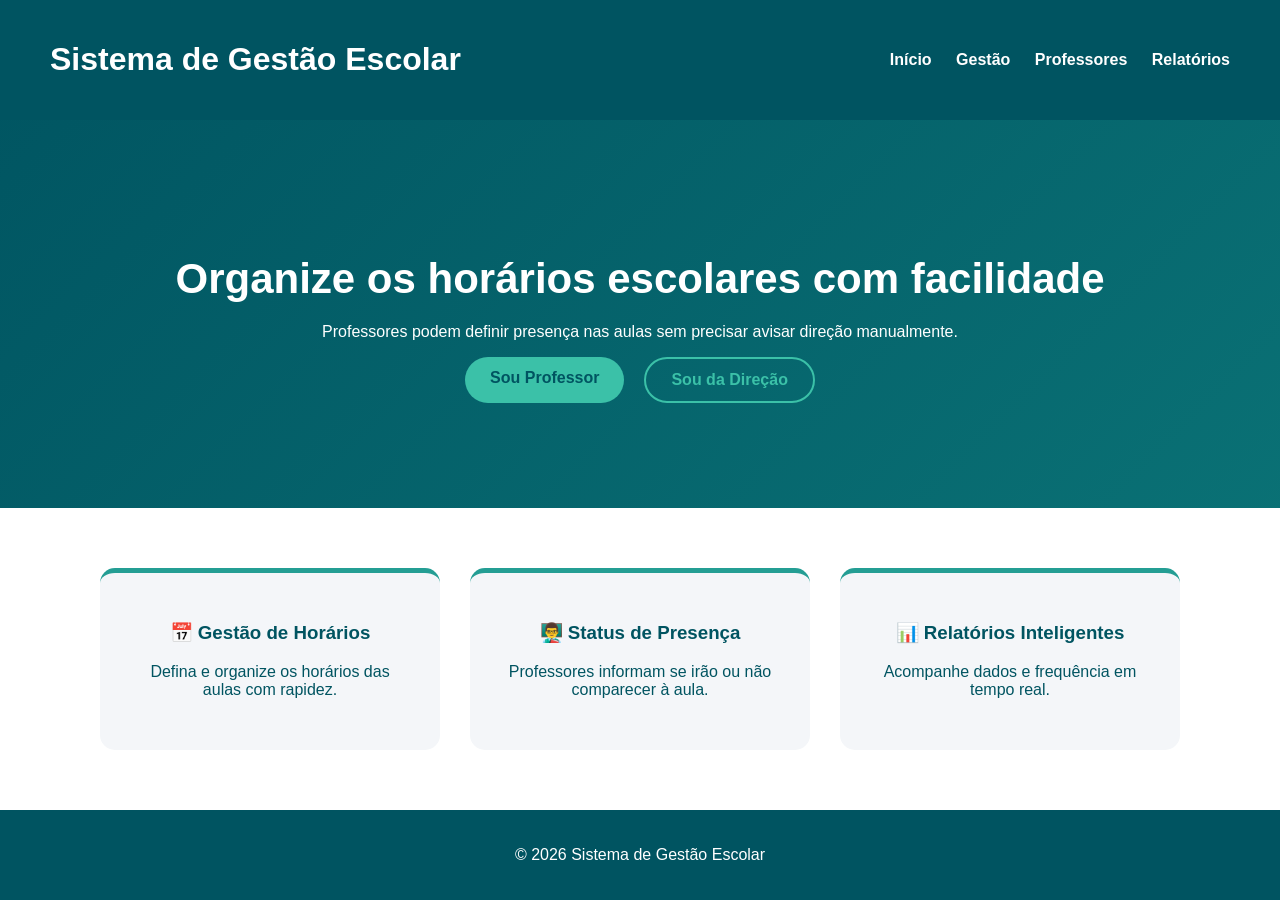
<file: index.html>
<!DOCTYPE html>
<html lang="pt-br">
<head>
<meta charset="UTF-8">
<meta name="viewport" content="width=device-width, initial-scale=1">
<title>Gestão Escolar - Início</title>

<link rel="stylesheet" href="style.css">

</head>
<body class="home">

<header class="home-header">
    <h1>Sistema de Gestão Escolar</h1>
    <button class="menu-toggle">☰</button>
    <nav>
        <a href="index.html" class="active">Início</a>
        <a href="gestao.html">Gestão</a>
        <a href="professores.html">Professores</a>
        <a href="relatorios.html">Relatórios</a>
    </nav>
</header>

<section class="hero">
    <div class="hero-content">
        <h1>Organize os horários escolares com facilidade</h1>
        <p>Professores podem definir presença nas aulas sem precisar avisar direção manualmente.</p>
        <div class="hero-buttons">
            <a href="#" id="btnProfessor" class="btn primary">Sou Professor</a>
            <a href="#" id="btnDirecao" class="btn secondary">Sou da Direção</a>
        </div>
    </div>
</section>

<!-- LOGIN MODAL -->
<div id="loginModal" class="modal hide">
    <div class="modal-content">
        <div class="modal-header">
            <h3 id="loginTitle">Login</h3>
            <button class="close-btn" id="closeModal">&times;</button>
        </div>
        <div class="modal-body">
            <form id="loginForm" class="form-login">
                <div class="form-group">
                    <label for="username">Usuário</label>
                    <input type="text" id="username" required>
                </div>
                <div class="form-group">
                    <label for="password">Senha</label>
                    <input type="password" id="password" required>
                </div>
                <button type="submit" class="btn btn-primary">Entrar</button>
            </form>
        </div>
    </div>
</div>

<section class="features">
    <div class="feature-card">
        <h3>📅 Gestão de Horários</h3>
        <p>Defina e organize os horários das aulas com rapidez.</p>
    </div>

    <div class="feature-card">
        <h3>👨‍🏫 Status de Presença</h3>
        <p>Professores informam se irão ou não comparecer à aula.</p>
    </div>

    <div class="feature-card">
        <h3>📊 Relatórios Inteligentes</h3>
        <p>Acompanhe dados e frequência em tempo real.</p>
    </div>
</section>

<footer>
    <p>© 2026 Sistema de Gestão Escolar</p>
</footer>

<script src="script.js"></script>
</body>
</html>
</file>
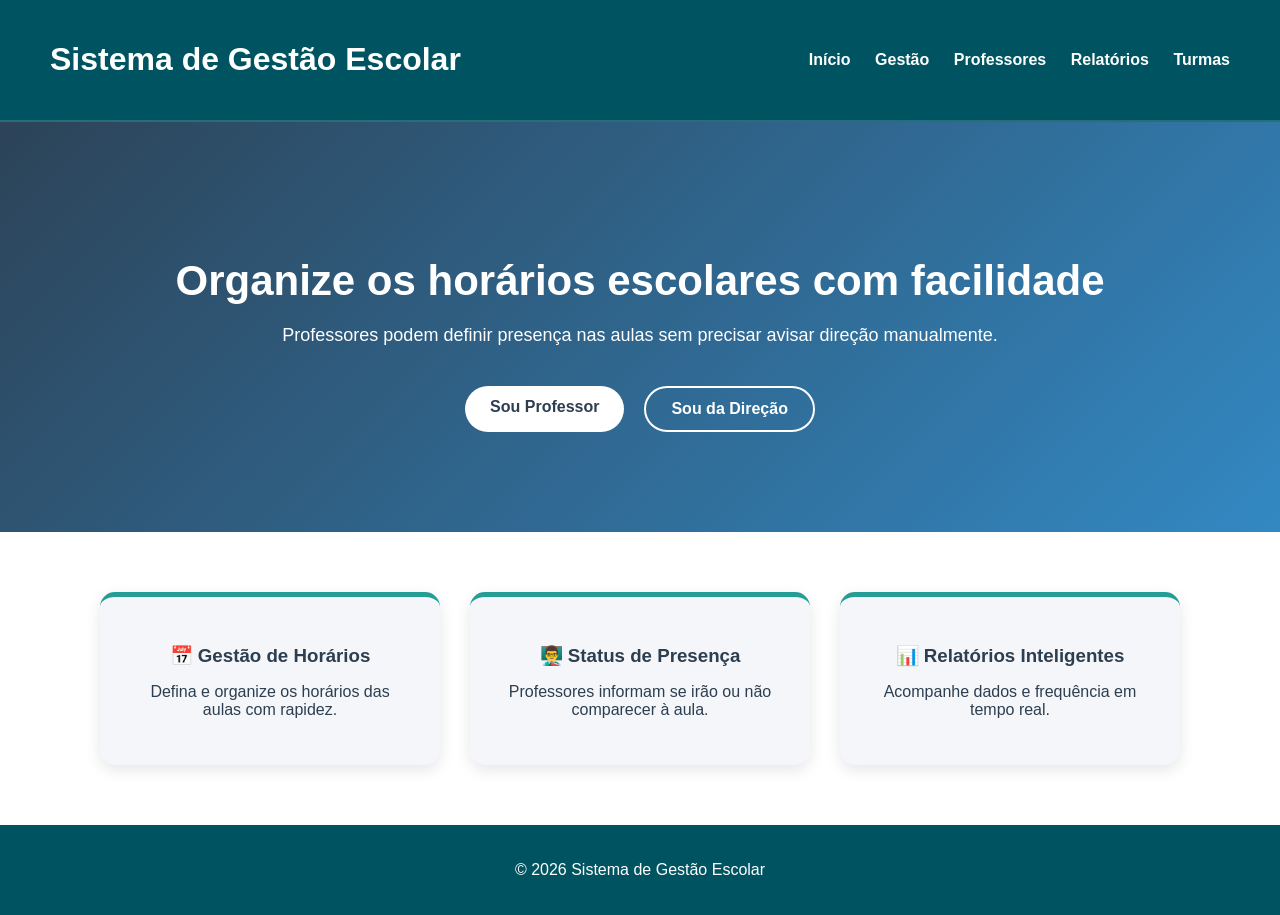
<file: dashboard.html>
<!DOCTYPE html>
<html lang="pt-br">
<head>
    <meta charset="UTF-8">
    <title>Gestão Escolar - Início</title>
    <link rel="stylesheet" href="style.css">
</head>
<body class="home">

    <header class="home-header">
        <h1>Sistema de Gestão Escolar</h1>
        <nav>
            <a href="dashboard.html">Início</a>
            <a href="gestao.html">Gestão</a>
            <a href="#">Professores</a>
            <a href="#">Relatórios</a>
            <a href="#">Turmas</a>
        </nav>
    </header>
    
    <section class="hero">
        <div class="hero-content">
            <h1>Organize os horários escolares com facilidade</h1>
            <p>Professores podem definir presença nas aulas sem precisar avisar direção manualmente.</p>

            <div class="hero-buttons">
                <a href="#" class="btn primary">Sou Professor</a>
                <a href="#" class="btn secondary">Sou da Direção</a>
            </div>
        </div>
    </section>

    <section class="features">
        <div class="feature-card">
            <h3>📅 Gestão de Horários</h3>
            <p>Defina e organize os horários das aulas com rapidez.</p>
        </div>

        <div class="feature-card">
            <h3>👨‍🏫 Status de Presença</h3>
            <p>Professores informam se irão ou não comparecer à aula.</p>
        </div>

        <div class="feature-card">
            <h3>📊 Relatórios Inteligentes</h3>
            <p>Acompanhe dados e frequência em tempo real.</p>
        </div>
    </section>

    <footer>
        <p>© 2026 Sistema de Gestão Escolar</p>
    </footer>
<style>
/* ===== Página Inicial ===== */

body, html {
    font-family: Arial, Helvetica, sans-serif;
}

.home {
    background: linear-gradient(135deg, #2c3e50, #3498db);
    color: white;
}

.home-header {
    display: flex;
    justify-content: space-between;
    align-items: center;
    padding: 20px 50px;
    border-bottom: 2px solid rgba(255,255,255,0.15);
}

.logo {
    font-size: 22px;
    font-weight: bold;
}

.home-header nav a {
    margin-left: 20px;
    color: white;
    text-decoration: none;
    font-weight: bold;
}

.home-header nav a:hover {
    text-decoration: underline;
}

.hero {
    text-align: center;
    padding: 100px 20px;
}

.hero h1 {
    font-size: 42px;
    margin-bottom: 20px;
}

.hero p {
    font-size: 18px;
    margin-bottom: 40px;
}

.hero-buttons {
    display: flex;
    justify-content: center;
    gap: 20px;
}

.btn {
    padding: 12px 25px;
    border-radius: 30px;
    text-decoration: none;
    font-weight: bold;
    transition: 0.3s;
}

.primary {
    background: white;
    color: #2c3e50;
}

.primary:hover {
    background: #ecf0f1;
}

.secondary {
    border: 2px solid white;
    color: white;
}

.secondary:hover {
    background: rgba(255,255,255,0.2);
}

.features {
    background: white;
    color: #2c3e50;
    display: flex;
    justify-content: center;
    gap: 30px;
    padding: 60px 20px;
    flex-wrap: wrap;
}

.feature-card {
    background: #f4f6f9;
    padding: 30px;
    border-radius: 15px;
    width: 280px;
    text-align: center;
    box-shadow: 0 5px 15px rgba(0,0,0,0.1);
}

.feature-card h3 {
    margin-bottom: 15px;
}
</style>
</html>
</file>
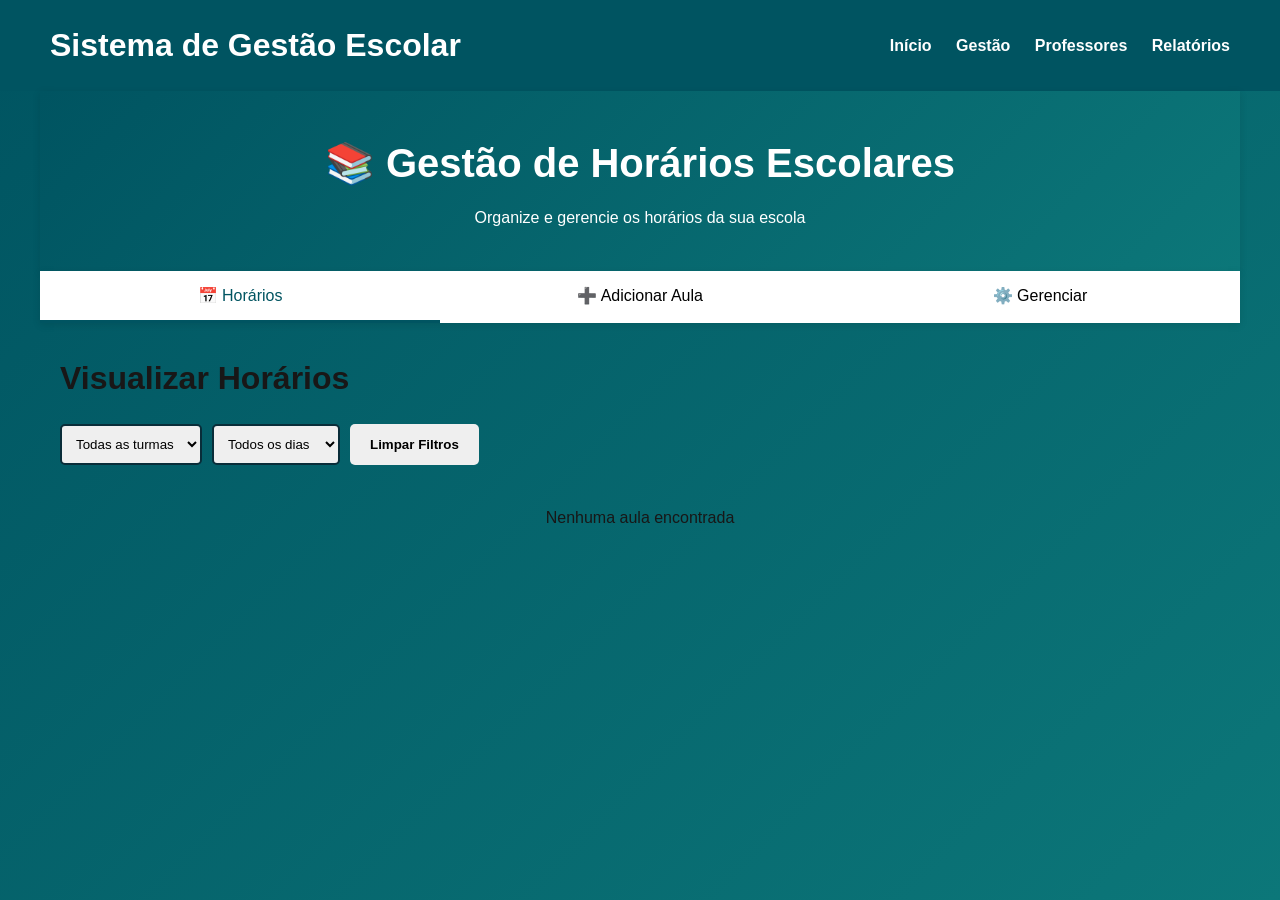
<file: gestao.html>
<!DOCTYPE html>
<html lang="pt-BR">

<head>

<meta charset="UTF-8">
<meta name="viewport" content="width=device-width, initial-scale=1.0">

<title>Gestão Escolar - Horários</title>

<link rel="stylesheet" href="gestao.css">

</head>

<body class="home">

<header class="home-header">

<h1>Sistema de Gestão Escolar</h1>

<button class="menu-toggle">☰</button>

<nav>

<a href="index.html">Início</a>
<a href="gestao.html" class="active">Gestão</a>
<a href="professores.html">Professores</a>
<a href="relatorios.html">Relatórios</a>

</nav>

</header>


<div class="container">

<header class="header">

<div class="header-content">

<h1>📚 Gestão de Horários Escolares</h1>

<p>Organize e gerencie os horários da sua escola</p>

</div>

</header>


<nav class="navbar">

<button class="nav-btn active" data-view="horarios">📅 Horários</button>

<button class="nav-btn" data-view="adicionar">➕ Adicionar Aula</button>

<button class="nav-btn" data-view="gerenciar">⚙️ Gerenciar</button>

</nav>


<main class="main-content">


<section id="horarios" class="view active">

<div class="section-header">

<h2>Visualizar Horários</h2>

<div class="filters">

<select id="filterTurma" class="filter-select">

<option value="">Todas as turmas</option>

</select>


<select id="filterDia" class="filter-select">

<option value="">Todos os dias</option>

<option value="Segunda">Segunda-feira</option>

<option value="Terça">Terça-feira</option>

<option value="Quarta">Quarta-feira</option>

<option value="Quinta">Quinta-feira</option>

<option value="Sexta">Sexta-feira</option>

</select>


<button class="btn btn-secondary" onclick="limparFiltros()">

Limpar Filtros

</button>

</div>

</div>


<div class="horarios-grid" id="horariosGrid"></div>

</section>



<section id="adicionar" class="view">

<div class="section-header">

<h2>Adicionar Nova Aula</h2>

</div>


<form id="formAula" class="form-aula">

<div class="form-row">

<div class="form-group">

<label for="dia">Dia da semana *</label>

<select id="dia" required>

<option value="">Selecione</option>

<option value="Segunda">Segunda-feira</option>

<option value="Terça">Terça-feira</option>

<option value="Quarta">Quarta-feira</option>

<option value="Quinta">Quinta-feira</option>

<option value="Sexta">Sexta-feira</option>

</select>

</div>


<div class="form-group">

<label for="horario">Horário de início *</label>

<input type="time" id="horario" required>

</div>


<div class="form-group">

<label for="duracao">Duração *</label>

<input type="number" id="duracao" min="30" max="180" value="50" required>

</div>

</div>



<div class="form-row">

<div class="form-group">

<label for="turma">Turma *</label>

<input type="text" id="turma" required>

</div>


<div class="form-group">

<label for="professor">Professor *</label>

<input type="text" id="professor" required>

</div>


<div class="form-group">

<label for="materia">Matéria *</label>

<input type="text" id="materia" required>


</div>

<div class="form-row">

<div class="form-group">

<label for="sala">Sala *</label>

<input type="text" id="sala" required>

</div>


<div class="form-group">

<label for="observacoes">Observações</label>

<input type="text" id="observacoes">

</div>

</div>


<div class="form-actions">

<button type="submit" class="btn btn-primary">

Adicionar Aula

</button>

<button type="reset" class="btn btn-secondary">

Apagar Hórario

</button>

</div>

</form>


<div id="mensagemSucesso" class="alert alert-success" style="display:none">

✓ Aula adicionada com sucesso!

</div>

</section>



<section id="gerenciar" class="view">

<div class="section-header">

<h2>Gerenciar Aulas</h2>

</div>


<div class="tabela-container">

<table class="tabela-aulas">

<thead>

<tr>

<th>Dia</th>
<th>Horário</th>
<th>Turma</th>
<th>Professor</th>
<th>Matéria</th>
<th>Sala</th>
<th>Ações</th>

</tr>

</thead>

<tbody id="tabelaCorpo"></tbody>

</table>

</div>


<div style="margin-top:20px">

<button class="btn btn-danger" onclick="limparTodosDados()">

🗑️ Limpar Todos os Dados

</button>

</div>

</section>


</main>



<div id="modalEditar" class="modal" style="display:none">

<div class="modal-content">

<div class="modal-header">

<h3>Editar Aula</h3>

<button class="close-btn" onclick="fecharModal()">&times;</button>

</div>


<form id="formEditar" class="form-aula">

<input type="hidden" id="editarId">


<div class="form-row">

<div class="form-group">

<label>Dia</label>

<select id="editarDia">

<option value="Segunda">Segunda</option>
<option value="Terça">Terça</option>
<option value="Quarta">Quarta</option>
<option value="Quinta">Quinta</option>
<option value="Sexta">Sexta</option>

</select>

</div>


<div class="form-group">

<label>Horário</label>

<input type="time" id="editarHorario">

</div>


<div class="form-group">

<label>Duração</label>

<input type="number" id="editarDuracao">

</div>

</div>


<div class="form-row">

<div class="form-group">

<label>Turma</label>

<input type="text" id="editarTurma">

</div>


<div class="form-group">

<label>Professor</label>

<input type="text" id="editarProfessor">

</div>


<div class="form-group">

<label>Matéria</label>

<input type="text" id="editarMateria">

</div>

</div>


<div class="form-row">

<div class="form-group">

<label>Sala</label>

<input type="text" id="editarSala">

</div>


<div class="form-group">

<label>Observações</label>

<input type="text" id="editarObservacoes">

</div>

</div>


<div class="form-actions">

<button type="submit" class="btn btn-primary">

Salvar Alterações

</button>

<button type="button" class="btn btn-secondary" onclick="fecharModal()">

Cancelar

</button>

</div>

</form>

</div>

</div>


</div>


<script src="gestao.js"></script>

</body>

</html>
</file>
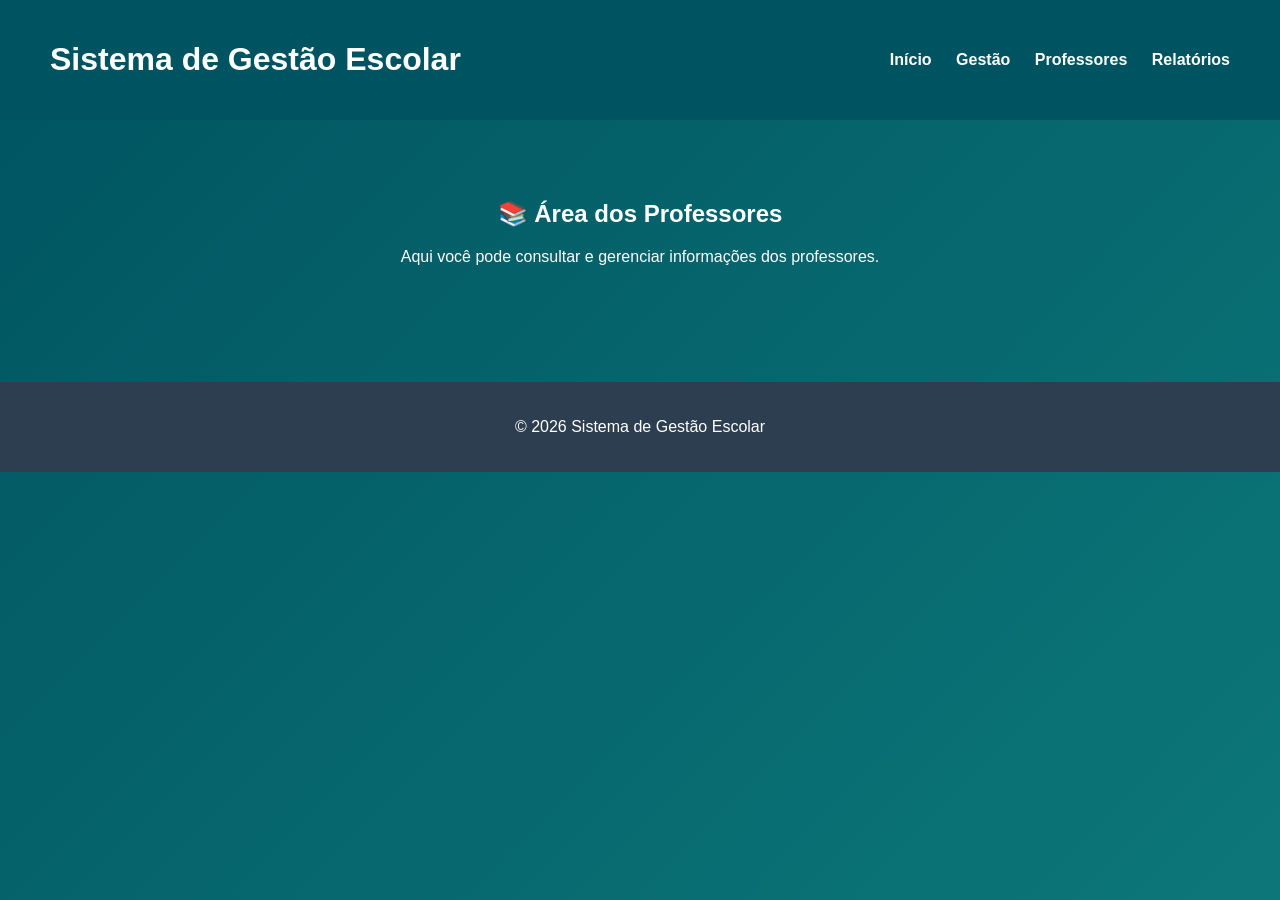
<file: professores.html>
<!DOCTYPE html>
<html lang="pt-br">
<head>
<meta charset="UTF-8">
<title>Gestão Escolar - Professores</title>
<meta name="viewport" content="width=device-width, initial-scale=1.0">

<link rel="stylesheet" href="professores.css">

</head>

<body class="page professores">

<header class="home-header">
    <h1>Sistema de Gestão Escolar</h1>

    <button class="menu-toggle">☰</button>

    <nav>
        <a href="index.html">Início</a>
        <a href="gestao.html">Gestão</a>
        <a href="professores.html" class="active">Professores</a>
        <a href="relatorios.html">Relatórios</a>
    </nav>
</header>

<main class="content">
    <h2>📚 Área dos Professores</h2>
    <p>Aqui você pode consultar e gerenciar informações dos professores.</p>
</main>

<footer>
    <p>© 2026 Sistema de Gestão Escolar</p>
</footer>

<script src="professores.js"></script>

</body>
</html>
</file>
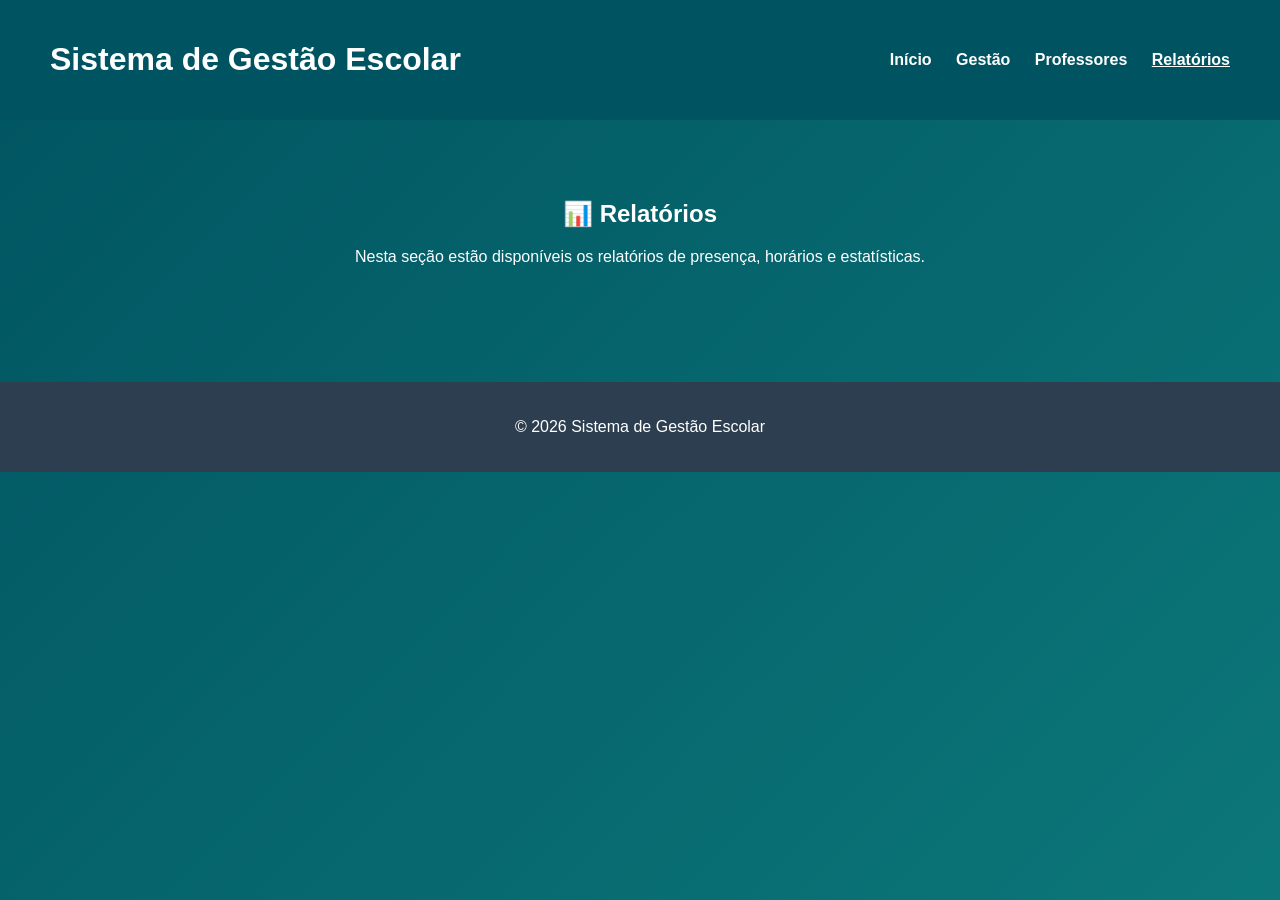
<file: relatorios.html>
<!DOCTYPE html>
<html lang="pt-br">
<head>
<meta charset="UTF-8">
<title>Gestão Escolar - Relatórios</title>
<meta name="viewport" content="width=device-width, initial-scale=1.0">

<link rel="stylesheet" href="relatórios.css">

</head>

<body class="page relatorios">

<header class="home-header">
<h1>Sistema de Gestão Escolar</h1>

<button class="menu-toggle">☰</button>

<nav>
<a href="index.html">Início</a>
<a href="gestao.html">Gestão</a>
<a href="professores.html">Professores</a>
<a href="relatorios.html" class="active">Relatórios</a>
</nav>

</header>

<main class="content">

<h2>📊 Relatórios</h2>
<p>Nesta seção estão disponíveis os relatórios de presença, horários e estatísticas.</p>

</main>

<footer>
<p>© 2026 Sistema de Gestão Escolar</p>
</footer>

<script src="relatorios.js"></script>

</body>
</html>
</file>
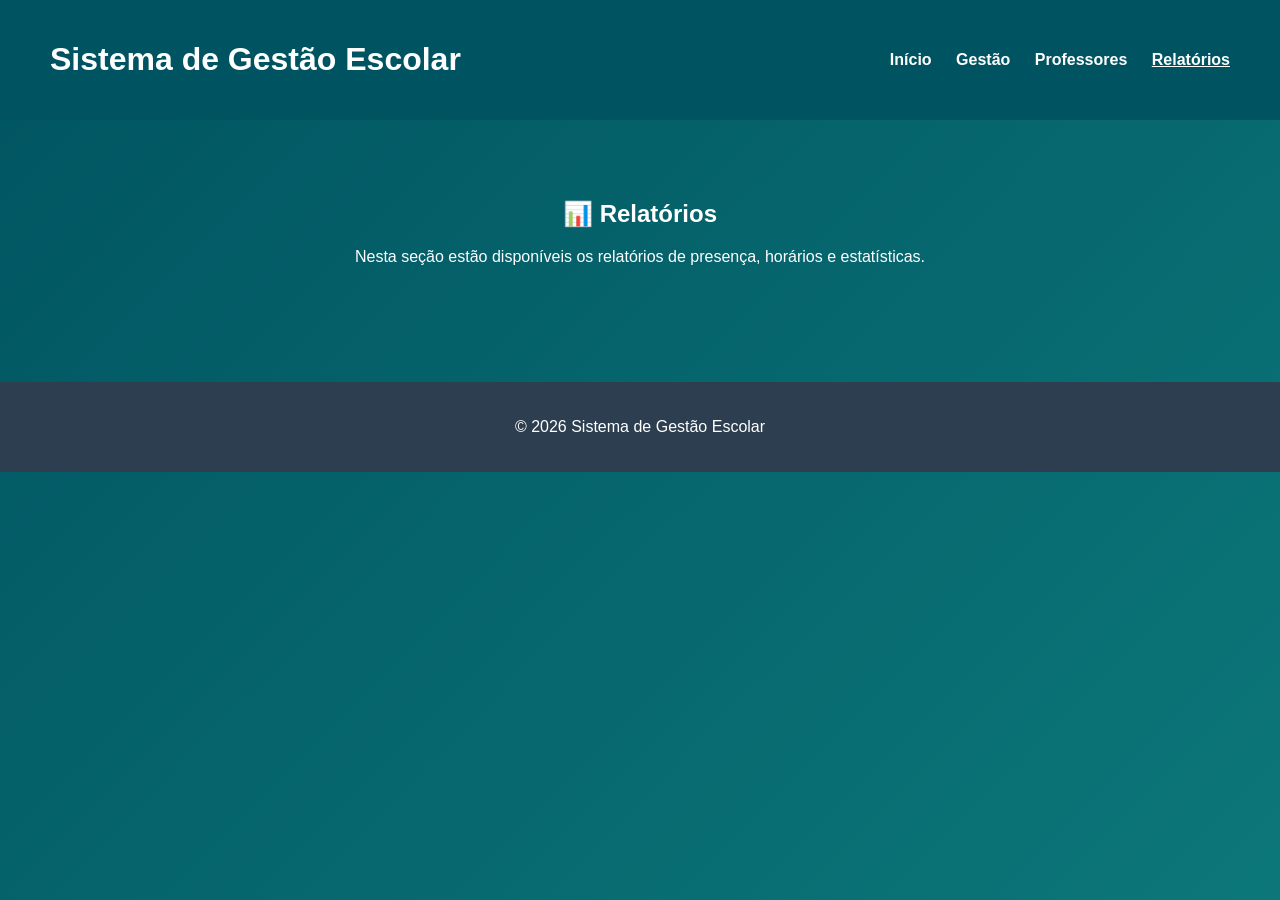
<file: relatórios.html>
<!DOCTYPE html>
<html lang="pt-br">
<head>
<meta charset="UTF-8">
<title>Gestão Escolar - Relatórios</title>
<meta name="viewport" content="width=device-width, initial-scale=1.0">

<link rel="stylesheet" href="relatórios.css">

</head>

<body class="page relatorios">

<header class="home-header">
<h1>Sistema de Gestão Escolar</h1>

<button class="menu-toggle">☰</button>

<nav>
<a href="index.html">Início</a>
<a href="gestao.html">Gestão</a>
<a href="professores.html">Professores</a>
<a href="relatórios.html" class="active">Relatórios</a>
</nav>

</header>

<main class="content">

<h2>📊 Relatórios</h2>
<p>Nesta seção estão disponíveis os relatórios de presença, horários e estatísticas.</p>

</main>

<footer>
<p>© 2026 Sistema de Gestão Escolar</p>
</footer>

<script src="relatórios.js"></script>

</body>
</html>
</file>
<file: style.css>
/* ===== Geral ===== */
body, html {
    font-family: Arial, Helvetica, sans-serif;
    margin: 0;
    padding: 0;
    display: flex;
    flex-direction: column;
    min-height: 100vh; /* Garante altura mínima da tela */
}

.home {
    background: linear-gradient(135deg, #005461, #0C7779);
    color: white;
}

/* ===== Cabeçalho ===== */
.home-header {
    display: flex;
    justify-content: space-between;
    align-items: center;
    padding: 20px 50px;
    background: #005461;
}

.home-header nav a {
    color: white;
    text-decoration: none;
    font-weight: bold;
    margin-left: 20px;
}

.home-header nav a:hover {
    color: #3BC1A8;
}

/* ===== Hero ===== */
.hero {
    text-align: center;
    padding: 100px 20px;
    flex: 1;
}

.hero h1 {
    font-size: 42px;
    margin-bottom: 20px;
}

.hero-buttons {
    display: flex;
    justify-content: center;
    gap: 20px;
}

.btn {
    padding: 12px 25px;
    border-radius: 30px;
    text-decoration: none;
    font-weight: bold;
    cursor: pointer;
}

.primary {
    background: #3BC1A8;
    color: #005461;
    border: none;
}

.secondary {
    border: 2px solid #3BC1A8;
    color: #3BC1A8;
    background: none;
}

/* ===== Features ===== */
.features {
    background: white;
    color: #005461;
    display: flex;
    justify-content: center;
    gap: 30px;
    padding: 60px 20px;
    flex-wrap: wrap;
    flex: 1;
}

.feature-card {
    background: #f4f6f9;
    padding: 30px;
    border-radius: 15px;
    width: 280px;
    text-align: center;
    border-top: 5px solid #249E94;
}

/* ===== Footer ===== */
footer {
    text-align: center;
    padding: 20px;
    background: #005461;
    color: white;
}

/* ===== Menu mobile ===== */
.menu-toggle {
    display: none;
    background: none;
    border: none;
    color: white;
    font-size: 1.6rem;
    cursor: pointer;
}

@media(max-width:768px){
    .menu-toggle {
        display: block;
    }

    .home-header nav {
        display: none;
        position: absolute;
        top: 64px;
        left: 0;
        right: 0;
        background: linear-gradient(135deg,#005461,#0C7779);
        padding: 10px 20px;
        z-index: 200;
    }

    .home-header nav.show {
        display: block;
    }

    .home-header nav a {
        display: block;
        margin: 10px 0;
    }
}

/* ===== Modal Login ===== */
.modal {
    position: fixed;
    inset: 0;
    background: rgba(0,0,0,.6);
    display: flex;
    align-items: center;
    justify-content: center;
    z-index: 1000;
}

.modal.hide {
    display: none;
}

.modal-content {
    background: #ffffff;
    color: #003845;
    width: min(90%,400px);
    padding: 39px;
    border-radius: 12px;
    box-shadow: 0 8px 24px rgba(0,0,0,.35);
}

.modal-header {
    display: flex;
    justify-content: space-between;
    align-items: center;
    margin-bottom: 10px;
}

.close-btn {
    background: none;
    border: none;
    font-size: 1.5rem;
    font-weight: 700;
    cursor: pointer;
}

.form-login .form-group {
    margin-bottom: 12px;
}

.form-login label {
    display: block;
    margin-bottom: 6px;
    font-weight: 600;
}

.form-login input {
    width: 100%;
    padding: 10px;
    border: 1px solid #c0c0c0;
    border-radius: 6px;
}

.form-login button {
    margin-top: 8px;
    width: 100%;
    padding: 10px;
    border: none;
    border-radius: 6px;
    background: #3BC1A8;
    color: #005461;
    font-weight: bold;
    cursor: pointer;
}
</file>
<file: gestao.css>
/* ===== Estilos da página de gestão ===== */

* {
margin: 0;
padding: 0;
box-sizing: border-box;
}

:root {
--primary-color: #3498db;
--secondary-color: #2c3e50;
--success-color: #27ae60;
--danger-color: #e74c3c;
--warning-color: #f39c12;
--light-bg: #ecf0f1;
--white: #ffffff;
--shadow: 0 2px 8px rgba(0,0,0,0.1);
--transition: all 0.3s ease;
}

:root {
--primary-color: #005461;
--secondary-color: #0C7779;
--success-color: #27ae60;
--danger-color: #e74c3c;
--warning-color: #f39c12;
--light-bg: #092d39;
--white: #ffffff;
--shadow: 0 2px 8px rgba(0,0,0,0.1);
--transition: all 0.3s ease;
}

body {
font-family: 'Segoe UI', Tahoma, Geneva, Verdana, sans-serif;
background: linear-gradient(135deg,#005461,#0C7779);
color: rgb(24, 23, 23);
line-height: 1.6;
min-height: 100vh;
}

/* HEADER */

.home-header{
display:flex;
justify-content:space-between;
align-items:center;
padding:20px 50px;
background:#005461;
color:white;
}

.home-header nav a{
margin-left:20px;
color:white;
text-decoration:none;
font-weight:bold;
}

/* CONTAINER */

.container{
max-width:1200px;
margin:auto;
}

/* HEADER PRINCIPAL */

.header{
background:linear-gradient(135deg,var(--primary-color),var(--secondary-color));
color:white;
padding:40px 20px;
text-align:center;
box-shadow:var(--shadow);
}

.header-content h1{
font-size:2.5rem;
margin-bottom:10px;
}

/* NAVBAR */

.navbar{
display:flex;
background:white;
box-shadow:var(--shadow);
position:sticky;
top:0;
}

.nav-btn{
flex:1;
padding:15px;
background:none;
border:none;
cursor:pointer;
font-size:1rem;
border-bottom:3px solid transparent;
transition:var(--transition);
}

.nav-btn:hover{
background:var(--light-bg);
}

.nav-btn.active{
border-bottom-color:var(--primary-color);
color:var(--primary-color);
}

/* MAIN */

.main-content{
padding:30px 20px;
}

/* SEÇÕES */

.view{
display:none;
}

.view.active{
display:block;
}

/* TITULOS */

.section-header h2{
font-size:2rem;
margin-bottom:20px;
}

/* ===== Menu mobile (desktop hide) ===== */
.menu-toggle{
    display:none;
    background:none;
    border:none;
    color:white;
    font-size:1.6rem;
    cursor:pointer;
}

@media(max-width:768px){
    .menu-toggle{
        display:block;
    }

    .home-header nav{
        display:none;
        position:absolute;
        top:64px;
        left:0;
        right:0;
        background:linear-gradient(135deg,#2c3e50,#3498db);
        padding:10px 20px;
        z-index:200;
    }

    .home-header nav.show{
        display:block;
    }

    .home-header nav a{
        display:block;
        margin:10px 0;
    }
}
/* FILTROS */

.filters{
display:flex;
gap:10px;
flex-wrap:wrap;
}

.filter-select{
padding:10px;
border:2px solid var(--light-bg);
border-radius:5px;
}

/* BOTÕES */

.btn{
padding:10px 20px;
border:none;
border-radius:5px;
cursor:pointer;
font-weight:600;
}

.btn-primary{
background:var(--primary-color);
color:white;
}

.btn-danger{
background:var(--danger-color);
color:white;
}

.btn-warning{
background:var(--warning-color);
color:white;
}

/* FORMULÁRIO */

.form-aula{
background:var(--primary-color);
padding:30px;
border-radius:8px;
box-shadow:var(--shadow);
}

.form-row{
display:grid;
grid-template-columns:repeat(auto-fit,minmax(250px,1fr));
gap:20px;
margin-bottom:20px;
}

.form-group{
display:flex;
flex-direction:column;
}

.form-group label{
font-weight:600;
margin-bottom:8px;
}

.form-group input,
.form-group select{
padding:12px;
border:2px solid var(--light-bg);
border-radius:5px;
}

/* HORÁRIOS */

.horarios-grid{
display:grid;
grid-template-columns:repeat(auto-fill,minmax(300px,1fr));
gap:20px;
}

.horario-card{
background:white;
border-left:5px solid var(--primary-color);
padding:20px;
border-radius:8px;
box-shadow:var(--shadow);
}

.horario-card.disponivel{
border-left-color:var(--success-color);
}

.horario-card.conflito{
border-left-color:var(--danger-color);
}

.card-header{
display:flex;
justify-content:space-between;
margin-bottom:15px;
}

.card-dia{
background:var(--primary-color);
color:white;
padding:6px 12px;
border-radius:20px;
}

.card-horario{
font-size:1.6rem;
font-weight:bold;
color:var(--primary-color);
}

.card-actions{
display:flex;
gap:10px;
margin-top:15px;
}

/* TABELA */

.tabela-container{
overflow-x:auto;
background:white;
border-radius:8px;
box-shadow:var(--shadow);
}

.tabela-aulas{
width:100%;
border-collapse:collapse;
}

.tabela-aulas thead{
background:var(--primary-color);
color:white;
}

.tabela-aulas th,
.tabela-aulas td{
padding:15px;
border-bottom:1px solid var(--light-bg);
}

.tabela-aulas tr:hover{
background:#f8f9fa;
}

.acoes-coluna{
display:flex;
gap:8px;
}

/* ALERTAS */

.alert{
padding:15px;
border-radius:5px;
margin-bottom:20px;
}

.alert-success{
background:#d4edda;
color:#155724;
}

.alert-danger{
background:#f8d7da;
color:#721c24;
}

.alert-warning{
background:#fff3cd;
color:#856404;
}

/* MODAL */

.modal{
position:fixed;
top:0;
left:0;
width:100%;
height:100%;
background:rgba(0,0,0,0.6);
display:flex;
align-items:center;
justify-content:center;
}

.modal-content{
background:white;
border-radius:8px;
width:90%;
max-width:600px;
}

.modal-header{
display:flex;
justify-content:space-between;
padding:20px;
border-bottom:2px solid var(--light-bg);
}

.close-btn{
font-size:2rem;
background:none;
border:none;
cursor:pointer;
}

/* RESPONSIVO */

@media(max-width:768px){

.navbar{
flex-direction:column;
}

.nav-btn{
border-left:3px solid transparent;
}

.nav-btn.active{
border-left-color:var(--primary-color);
}

.horarios-grid{
grid-template-columns:1fr;
}

.form-row{
grid-template-columns:1fr;
}

.card-actions{
flex-direction:column;
}

.acoes-coluna{
flex-direction:column;
}

}
</file>
<file: professores.css>
body, html {
font-family: Arial, Helvetica, sans-serif;
margin: 0;
padding: 0;
background: linear-gradient(135deg,#005461,#0C7779);
color: white;
min-height: 100vh;
}

.home-header{
display:flex;
justify-content:space-between;
align-items:center;
padding:20px 50px;
background:#005461;
color:white;
}

.home-header nav a{
margin-left:20px;
color:white;
text-decoration:none;
font-weight:bold;
}

.home-header nav a:hover{
text-decoration:underline;
}

.content{
padding:60px 20px;
text-align:center;
}

footer{
text-align:center;
padding:20px;
background:#2c3e50;
color:white;
margin-top:40px;
}

.menu-toggle{
display:none;
background:none;
border:none;
color:white;
font-size:1.6rem;
cursor:pointer;
}

@media(max-width:768px){

.menu-toggle{
display:block;
}

.home-header nav{
display:none;
position:absolute;
top:64px;
left:0;
right:0;
background:linear-gradient(135deg,#2c3e50,#3498db);
padding:10px 20px;
}

.home-header nav.show{
display:block;
}

.home-header nav a{
display:block;
margin:10px 0;
}

}
</file>
<file: relatórios.css>
body, html{
font-family: Arial, Helvetica, sans-serif;
margin:0;
padding:0;
background: linear-gradient(135deg,#005461,#0C7779);
color:white;
min-height:100vh;
}

.home-header{
display:flex;
justify-content:space-between;
align-items:center;
padding:20px 50px;
background:#005461;
color:white;
}
.home-header nav a{
margin-left:20px;
color:white;
text-decoration:none;
font-weight:bold;
}

.home-header nav a:hover,
.home-header nav a.active{
text-decoration:underline;
}

.content{
padding:60px 20px;
text-align:center;
}

footer{
text-align:center;
padding:20px;
background:#2c3e50;
color:white;
margin-top:40px;
}

/* menu mobile */

.menu-toggle{
display:none;
background:none;
border:none;
color:white;
font-size:1.6rem;
cursor:pointer;
}

@media(max-width:768px){

.menu-toggle{
display:block;
}

.home-header nav{
display:none;
position:absolute;
top:64px;
left:0;
right:0;
background:linear-gradient(135deg,#2c3e50,#3498db);
padding:10px 20px;
z-index:200;
}

.home-header nav.show{
display:block;
}

.home-header nav a{
display:block;
margin:10px 0;
}

}
</file>
